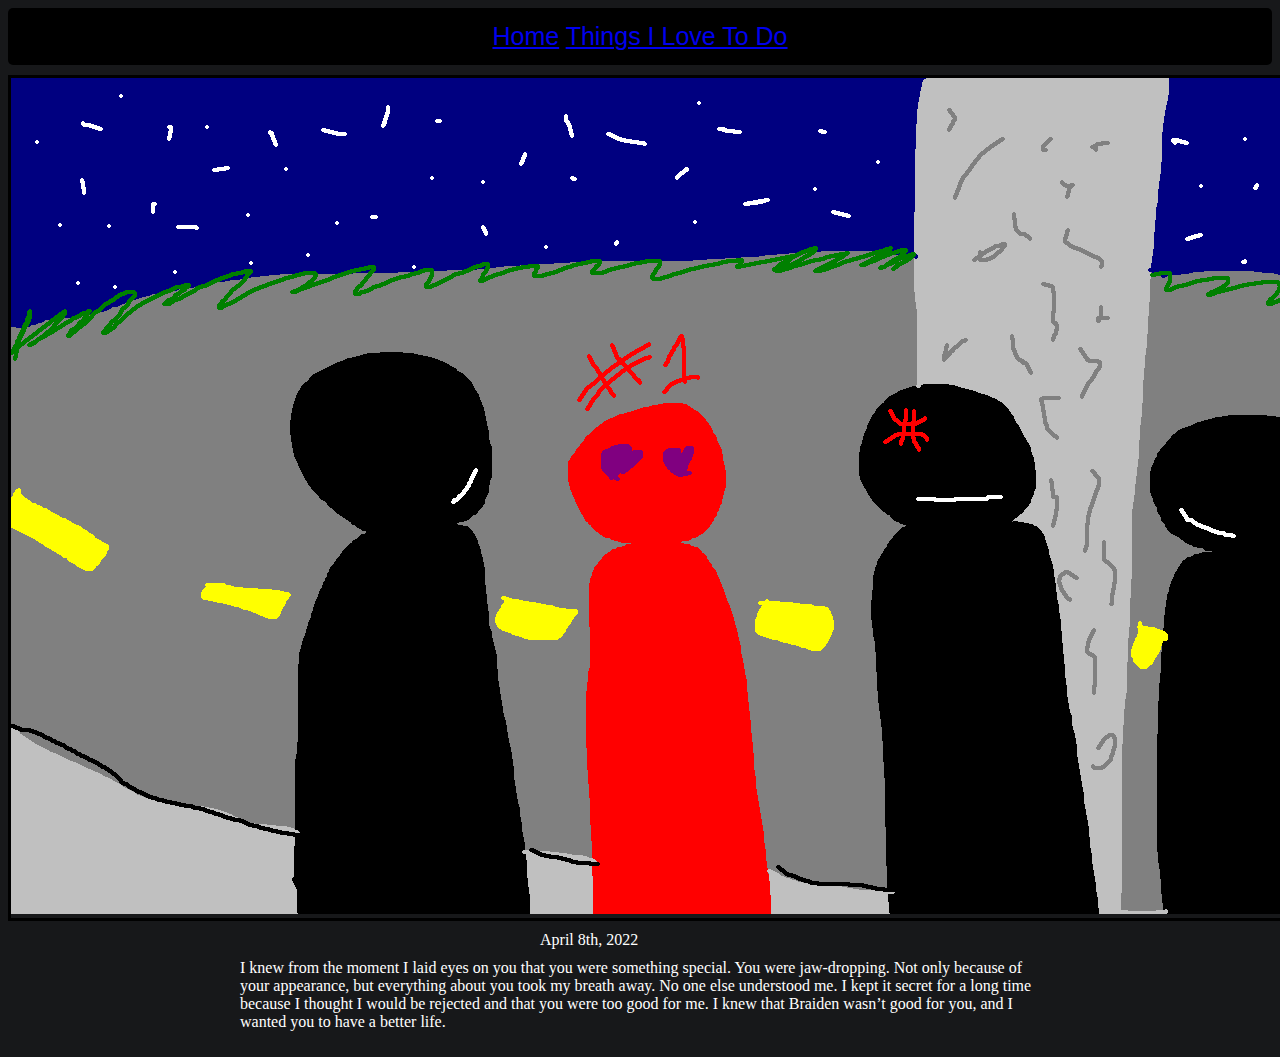
<file: index.html>
<!DOCTYPE html>
<html lang="en">
<head>
    <meta charset="UTF-8">
    <meta http-equiv="X-UA-Compatible" content="IE=edge">
    <meta name="viewport" content="width=device-width, initial-scale=1.0">
    <link rel="icon" type="image/x-icon" href="img/favicon.ico">
    <link rel="stylesheet" type="text/css" href="styles.css">
    <title>Purple Hearts</title>
</head>
<body>
    <div id="navbar">
        <a href="./index.html">Home</a>
        <a href="./loveThings.html">Things I Love To Do</a>
    </div>
    <div id="slideshowContainer">
        <img id="currentImg">
    </div>
    <div id="date">
    </div>
    <div id="caption">
    </div>
    <embed src="./mp3/song.mp3" loop="true" autostart="true" width="0" height="0">
</body>
<script type="text/javascript" src="app.js"></script>
</html>
</file>
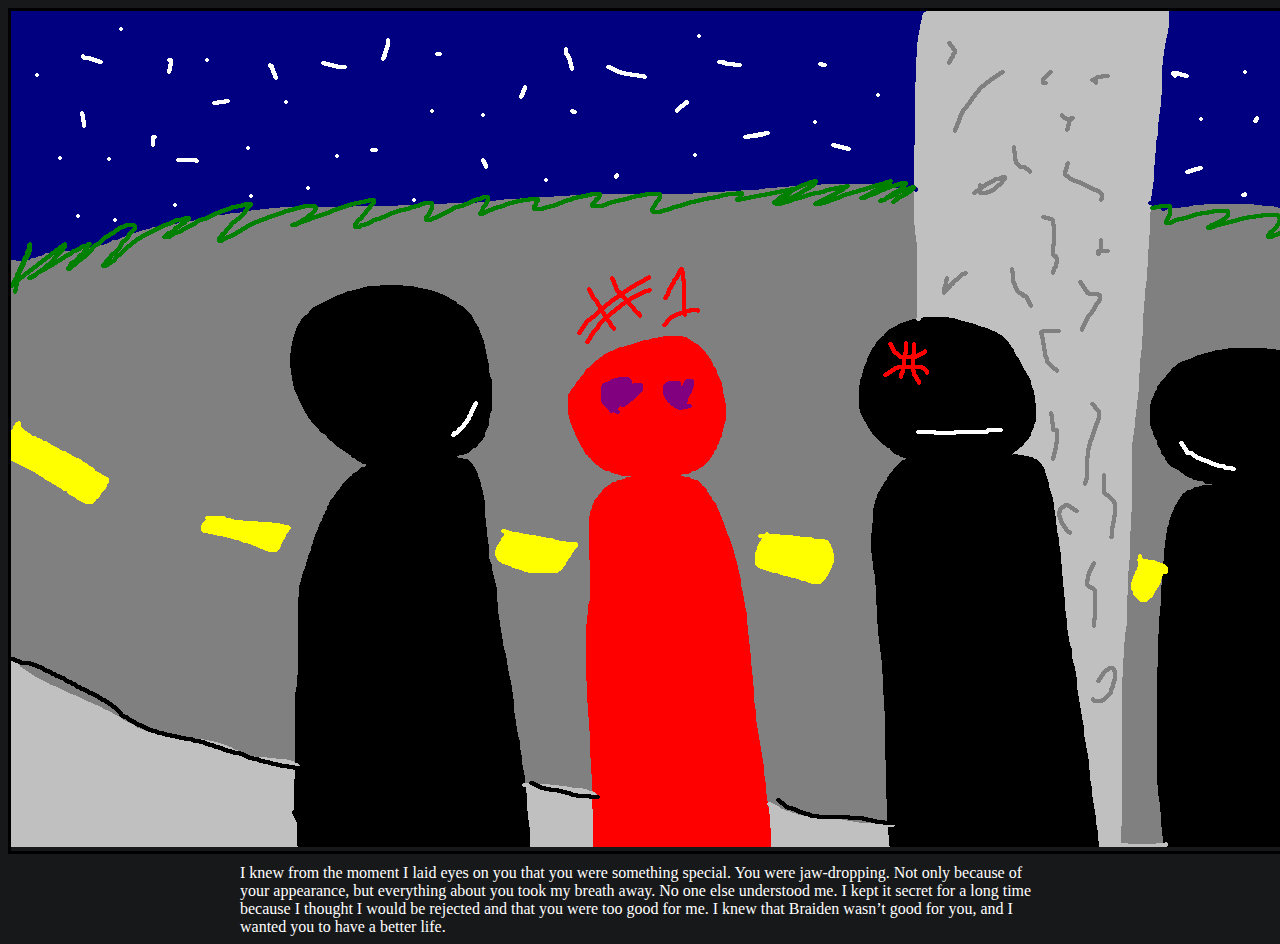
<file: home.html>
<!DOCTYPE html>
<html lang="en">
<head>
    <meta charset="UTF-8">
    <meta http-equiv="X-UA-Compatible" content="IE=edge">
    <meta name="viewport" content="width=device-width, initial-scale=1.0">
    <link rel="icon" type="image/x-icon" href="/img/favicon.ico">
    <link rel="stylesheet" href="/styles.css">
    <title>Purple Hearts</title>
</head>
<body>
    <div id="slideshowContainer">
        <img id="currentImg">
    </div>
    <div id="caption">
    </div>
</body>
<script src="/app.js"></script>
</html>
</file>
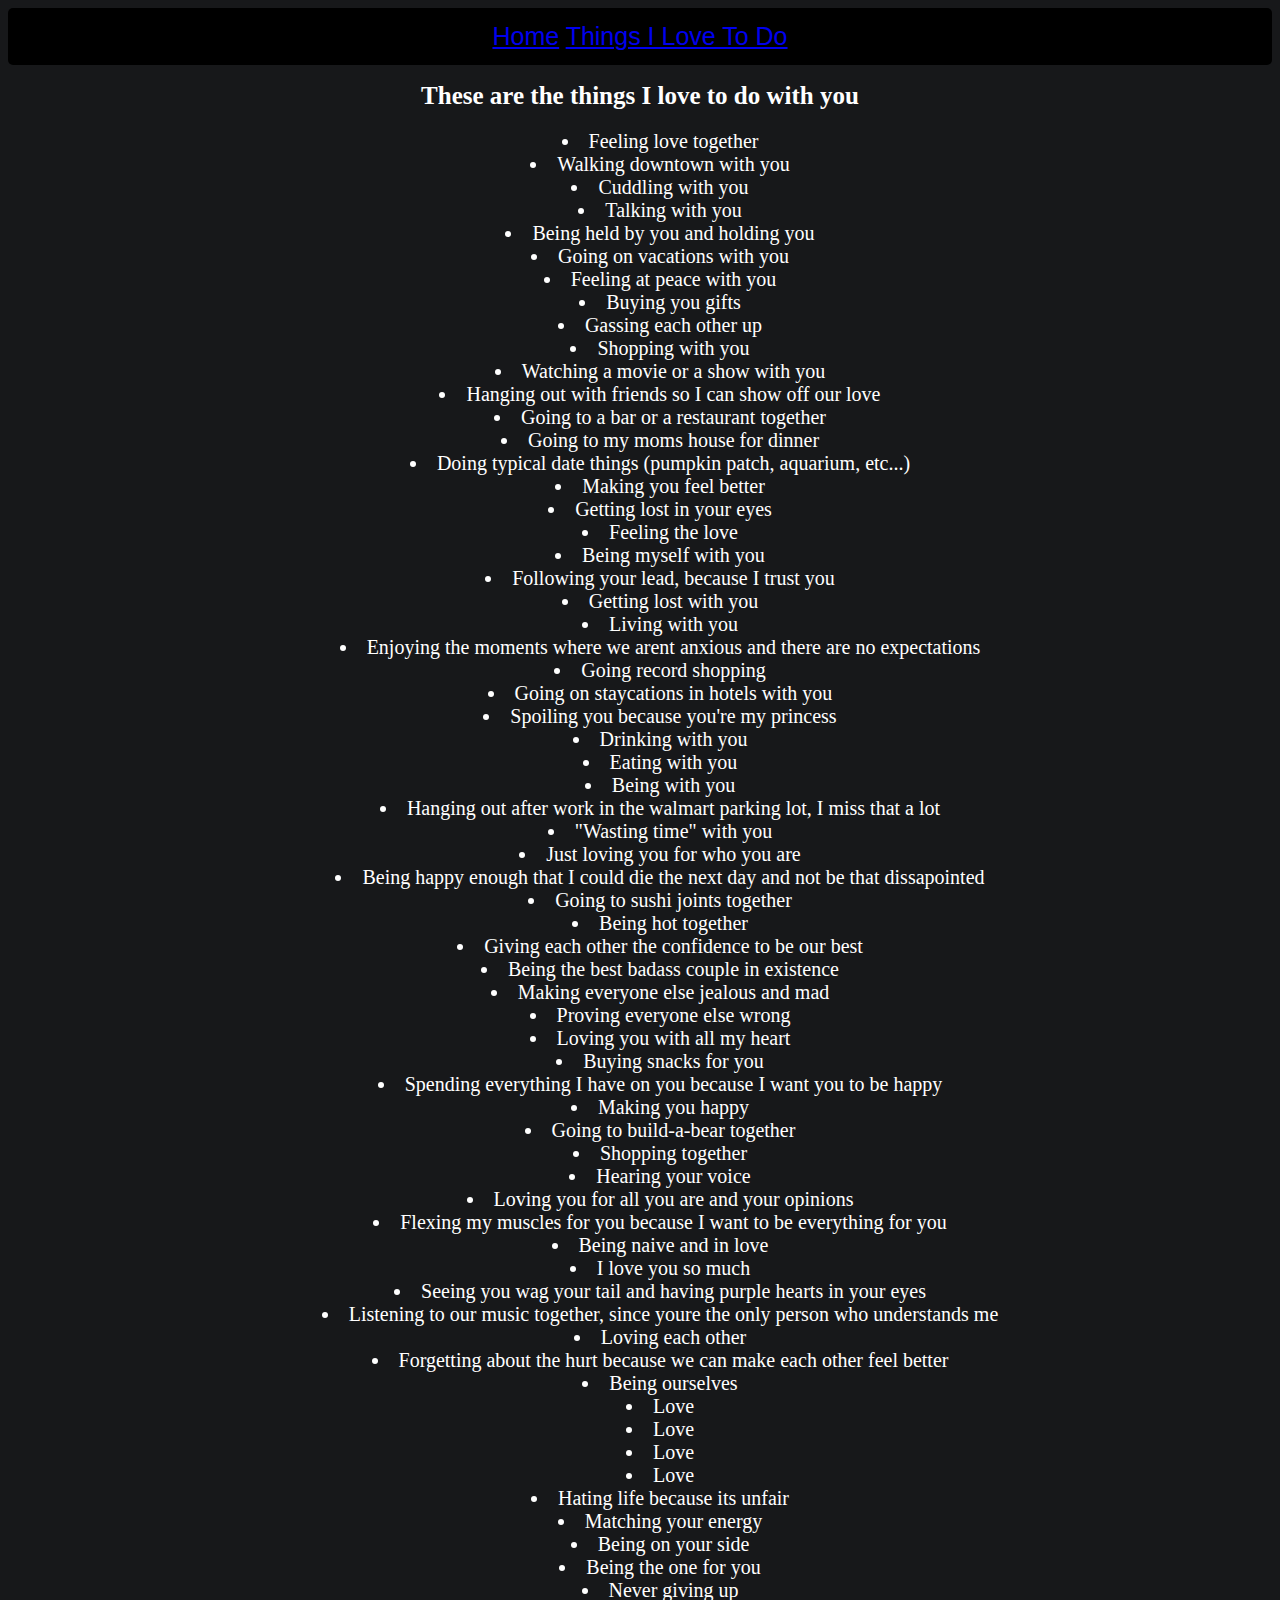
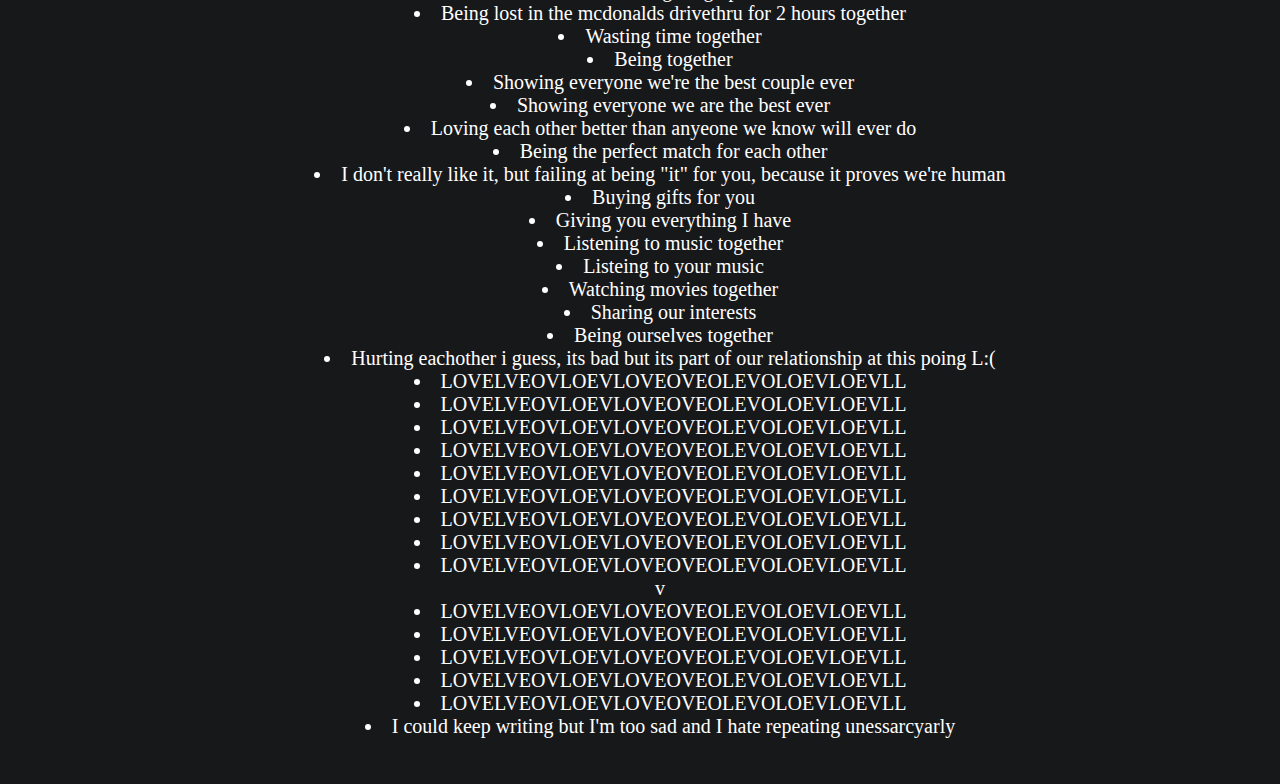
<file: loveThings.html>
<!DOCTYPE html>
<html lang="en">
<head>
    <meta charset="UTF-8">
    <meta http-equiv="X-UA-Compatible" content="IE=edge">
    <meta name="viewport" content="width=device-width, initial-scale=1.0">
    <link rel="icon" type="image/x-icon" href="img/favicon.ico">
    <link rel="stylesheet" type="text/css" href="styles.css">
    <title>Purple Hearts</title>
</head>
<body>
    <div id="navbar">
        <a href="./index.html">Home</a>
        <a href="./loveThings.html">Things I Love To Do</a>
    </div>
    <h1>These are the things I love to do with you</h1>
    <div id="simpleList">
        <ul>
            <li>Feeling love together</li>
            <li>Walking downtown with you</li>
            <li>Cuddling with you</li>
            <li>Talking with you</li>
            <li>Being held by you and holding you</li>
            <li>Going on vacations with you</li>
            <li>Feeling at peace with you</li>
            <li>Buying you gifts</li>
            <li>Gassing each other up</li>
            <li>Shopping with you</li>
            <li>Watching a movie or a show with you</li>
            <li>Hanging out with friends so I can show off our love</li>
            <li>Going to a bar or a restaurant together</li>
            <li>Going to my moms house for dinner</li>
            <li>Doing typical date things (pumpkin patch, aquarium, etc...)</li>
            <li>Making you feel better</li>
            <li>Getting lost in your eyes</li>
            <li>Feeling the love</li>
            <li>Being myself with you</li>
            <li>Following your lead, because I trust you</li>
            <li>Getting lost with you</li>
            <li>Living with you</li>
            <li>Enjoying the moments where we arent anxious and there are no expectations</li>
            <li>Going record shopping</li>
            <li>Going on staycations in hotels with you</li>
            <li>Spoiling you because you're my princess</li>
            <li>Drinking with you</li>
            <li>Eating with you</li>
            <li>Being with you</li>
            <li>Hanging out after work in the walmart parking lot, I miss that a lot</li>
            <li>"Wasting time" with you</li>
            <li>Just loving you for who you are</li>
            <li>Being happy enough that I could die the next day and not be that dissapointed</li>
            <li>Going to sushi joints together</li>
            <li>Being hot together</li>
            <li>Giving each other the confidence to be our best</li>
            <li>Being the best badass couple in existence</li>
            <li>Making everyone else jealous and mad</li>
            <li>Proving everyone else wrong</li>
            <li>Loving you with all my heart</li>
            <li>Buying snacks for you</li>
            <li>Spending everything I have on you because I want you to be happy</li>
            <li>Making you happy</li>
            <li>Going to build-a-bear together</li>
            <li>Shopping together</li>
            <li>Hearing your voice</li>
            <li>Loving you for all you are and your opinions</li>
            <li>Flexing my muscles for you because I want to be everything for you</li>
            <li>Being naive and in love</li>
            <li>I love you so much</li>
            <li>Seeing you wag your tail and having purple hearts in your eyes</li>
            <li>Listening to our music together, since youre the only person who understands me</li>
            <li>Loving each other</li>
            <li>Forgetting about the hurt because we can make each other feel better</li>
            <li>Being ourselves</li>
            <li>Love</li>
            <li>Love</li>
            <li>Love</li>
            <li>Love</li>
            <li>Hating life because its unfair</li>
            <li>Matching your energy</li>
            <li>Being on your side</li>
            <li>Being the one for you</li>
            <li>Never giving up</li>
            <li>Being lost in the mcdonalds drivethru for 2 hours together</li>
            <li>Wasting time together</li>
            <li>Being together</li>
            <li>Showing everyone we're the best couple ever</li>
            <li>Showing everyone we are the best ever</li>
            <li>Loving each other better than anyeone we know will ever do</li>
            <li>Being the perfect match for each other</li>
            <li>I don't really like it, but failing at being "it" for you, because it proves we're human</li>
            <li>Buying gifts for you</li>
            <li>Giving you everything I have</li>
            <li>Listening to music together</li>
            <li>Listeing to your music</li>
            <li>Watching movies together</li>
            <li>Sharing our interests</li>
            <li>Being ourselves together</li>
            <li>Hurting eachother i guess, its bad but its part of our relationship at this poing L:(</li>
            <li>LOVELVEOVLOEVLOVEOVEOLEVOLOEVLOEVLL</li>
            <li>LOVELVEOVLOEVLOVEOVEOLEVOLOEVLOEVLL</li>
            <li>LOVELVEOVLOEVLOVEOVEOLEVOLOEVLOEVLL</li>
            <li>LOVELVEOVLOEVLOVEOVEOLEVOLOEVLOEVLL</li>
            <li>LOVELVEOVLOEVLOVEOVEOLEVOLOEVLOEVLL</li>
            <li>LOVELVEOVLOEVLOVEOVEOLEVOLOEVLOEVLL</li>

            <li>LOVELVEOVLOEVLOVEOVEOLEVOLOEVLOEVLL</li>
            <li>LOVELVEOVLOEVLOVEOVEOLEVOLOEVLOEVLL</li>
            <li>LOVELVEOVLOEVLOVEOVEOLEVOLOEVLOEVLL</li>

            v
            <li>LOVELVEOVLOEVLOVEOVEOLEVOLOEVLOEVLL</li>
            <li>LOVELVEOVLOEVLOVEOVEOLEVOLOEVLOEVLL</li>
            <li>LOVELVEOVLOEVLOVEOVEOLEVOLOEVLOEVLL</li>
            <li>LOVELVEOVLOEVLOVEOVEOLEVOLOEVLOEVLL</li>
            <li>LOVELVEOVLOEVLOVEOVEOLEVOLOEVLOEVLL</li>
            <li>I could keep writing but I'm too sad and I hate repeating unessarcyarly</li>
        </ul>
    </div>
    <embed src="./mp3/song.mp3" loop="true" autostart="true" width="0" height="0">
</body>
<!-- <script type="text/javascript" src="app.js"></script> -->
</html>
</file>
<file: styles.css>
body {
    background-color: #17181a;
}

#slideshowContainer {
    display: block;
    text-align: center;
    margin: auto;
    border-style: solid;
    width: fit-content;
    height: fit-content;
}

#caption {
    margin: auto;
    padding-top: 10px;
    width: 800px;
    color: white;
}

#date {
    margin: auto;
    padding-top: 10px;
    width: 200px;
    color: white;
}

#navbar {
    color: #f2f2f2;
    text-align: center;
    padding: 14px 16px;
    text-decoration: none;
    font-size: 25px;
    font-family: Arial, Helvetica, sans-serif;
    background-color: black;
    overflow: hidden;
    border: #17181a;
    border-radius: 5px;
    margin-bottom: 10px;
}

#simpleList {
    text-align: center;
    list-style-position: inside;
    font-size: 20px;
    color: white;
}

h1 {
    text-align: center;
    font-size: 25px;
    color: white;
}
</file>
